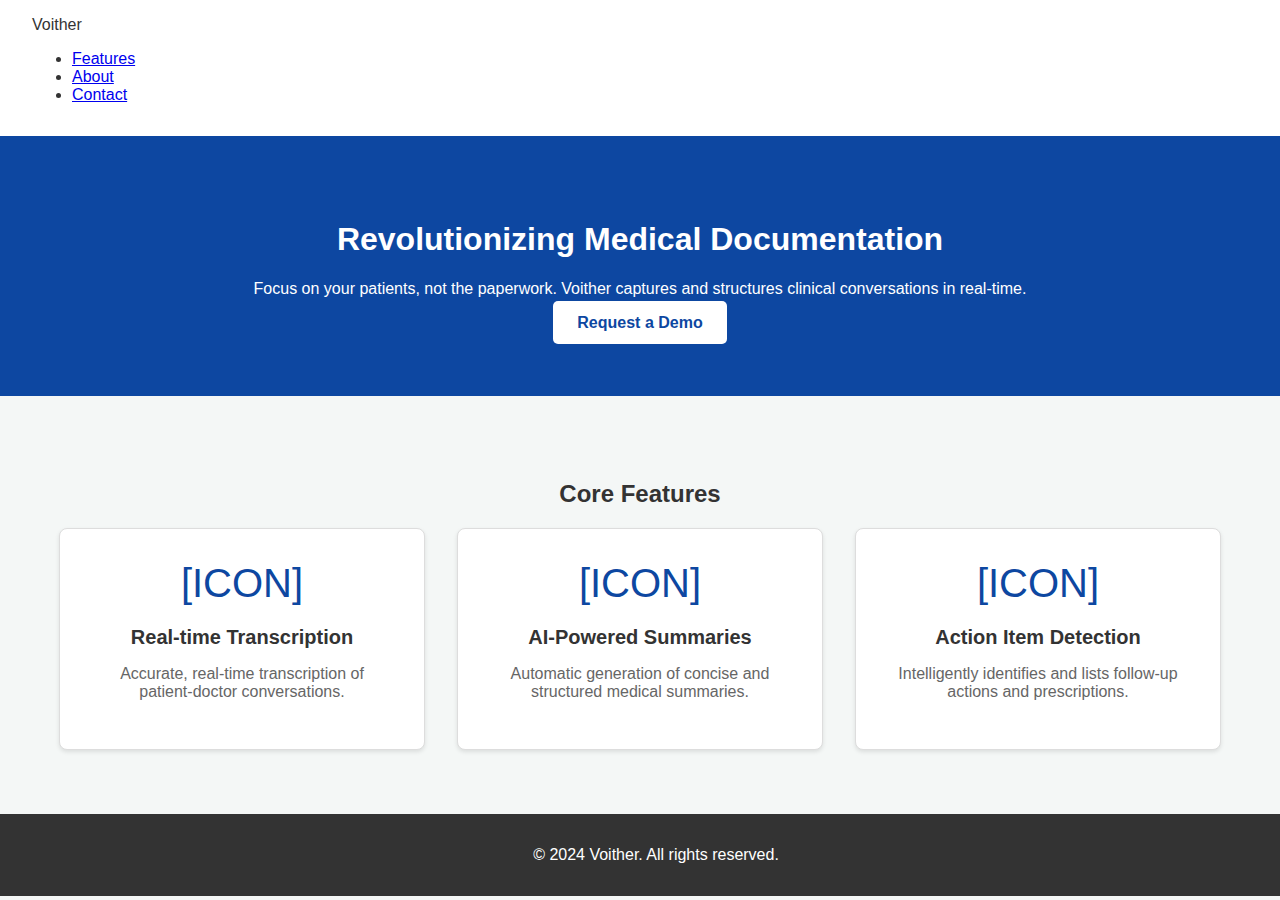
<file: index.html>
<!DOCTYPE html>
<html lang="en">
<head>
    <meta charset="UTF-8">
    <meta name="viewport" content="width=device-width, initial-scale=1.0">
    <title>Voither - Intelligent Medical Scribe</title>
    <link rel="stylesheet" href="css/main.css">
</head>
<body>
    <header>
        <nav>
            <div class="logo">Voither</div>
            <ul>
                <li><a href="#features">Features</a></li>
                <li><a href="#about">About</a></li>
                <li><a href="#contact">Contact</a></li>
            </ul>
        </nav>
    </header>

    <main>
        <section id="hero">
            <h1>Revolutionizing Medical Documentation</h1>
            <p>Focus on your patients, not the paperwork. Voither captures and structures clinical conversations in real-time.</p>
            <a href="#contact" class="cta-button">Request a Demo</a>
        </section>

        <section id="features">
            <h2>Core Features</h2>
            <div class="features-container">
                <div class="feature-card">
                    <div class="icon">[ICON]</div>
                    <h3>Real-time Transcription</h3>
                    <p>Accurate, real-time transcription of patient-doctor conversations.</p>
                </div>
                <div class="feature-card">
                    <div class="icon">[ICON]</div>
                    <h3>AI-Powered Summaries</h3>
                    <p>Automatic generation of concise and structured medical summaries.</p>
                </div>
                <div class="feature-card">
                    <div class="icon">[ICON]</div>
                    <h3>Action Item Detection</h3>
                    <p>Intelligently identifies and lists follow-up actions and prescriptions.</p>
                </div>
            </div>
        </section>
    </main>

    <footer>
        <p>&copy; 2024 Voither. All rights reserved.</p>
    </footer>

    <script src="main.js"></script>
</body>
</html>
</file>
<file: css/main.css>
@import "_variables.css";
@import "_layout.css";
@import "_components.css";
</file>
